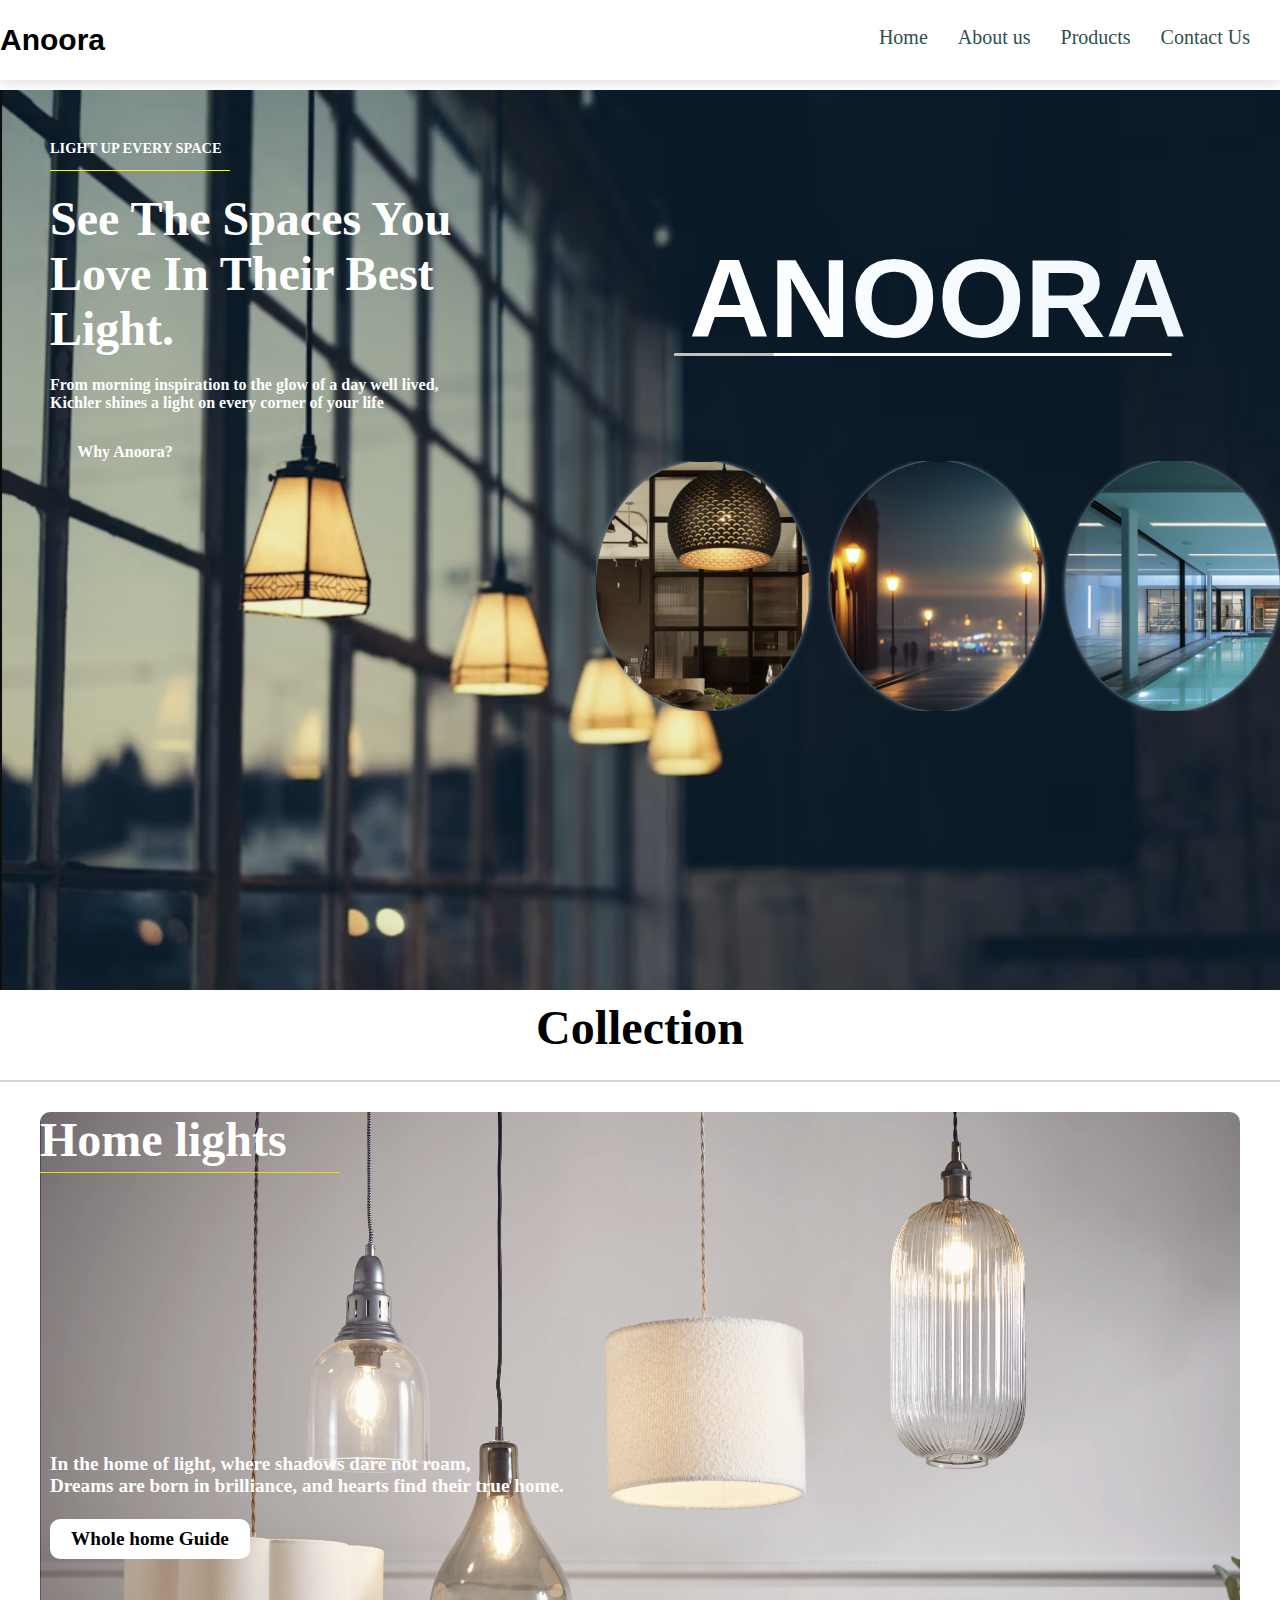
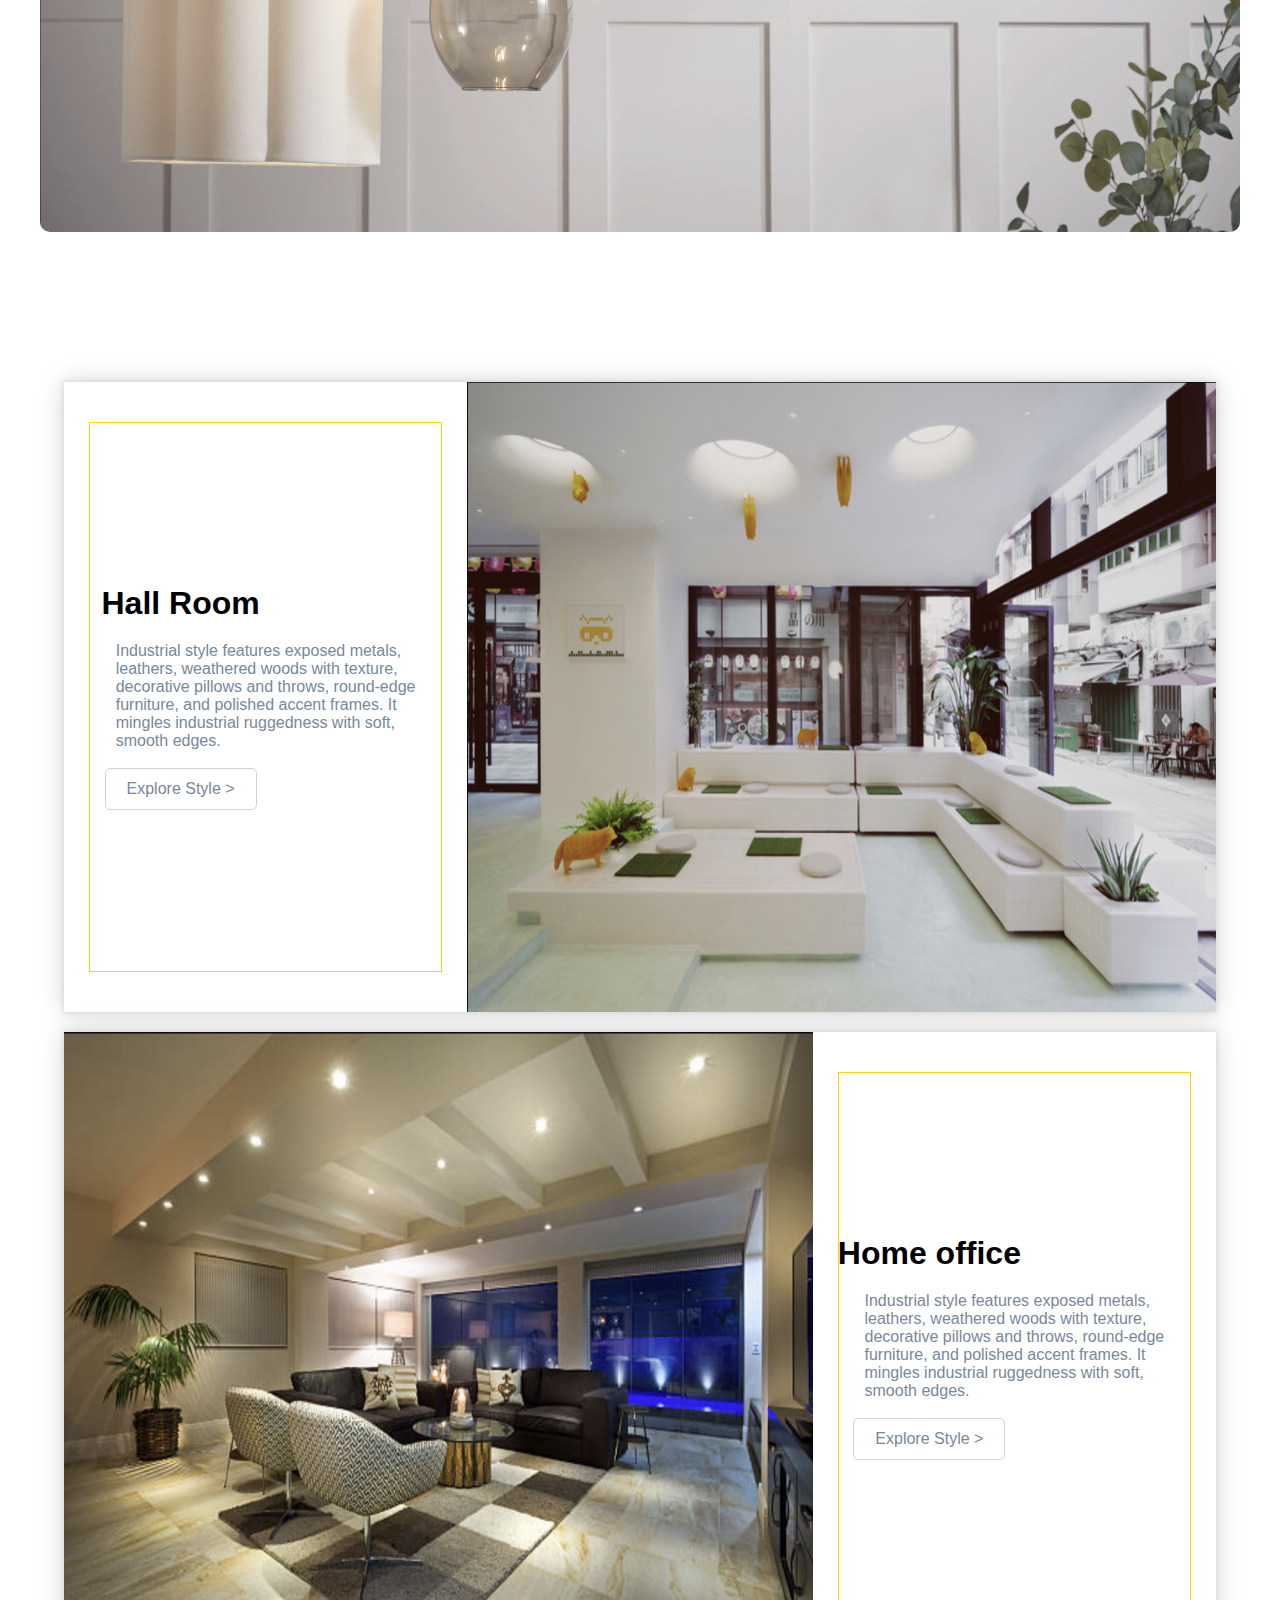
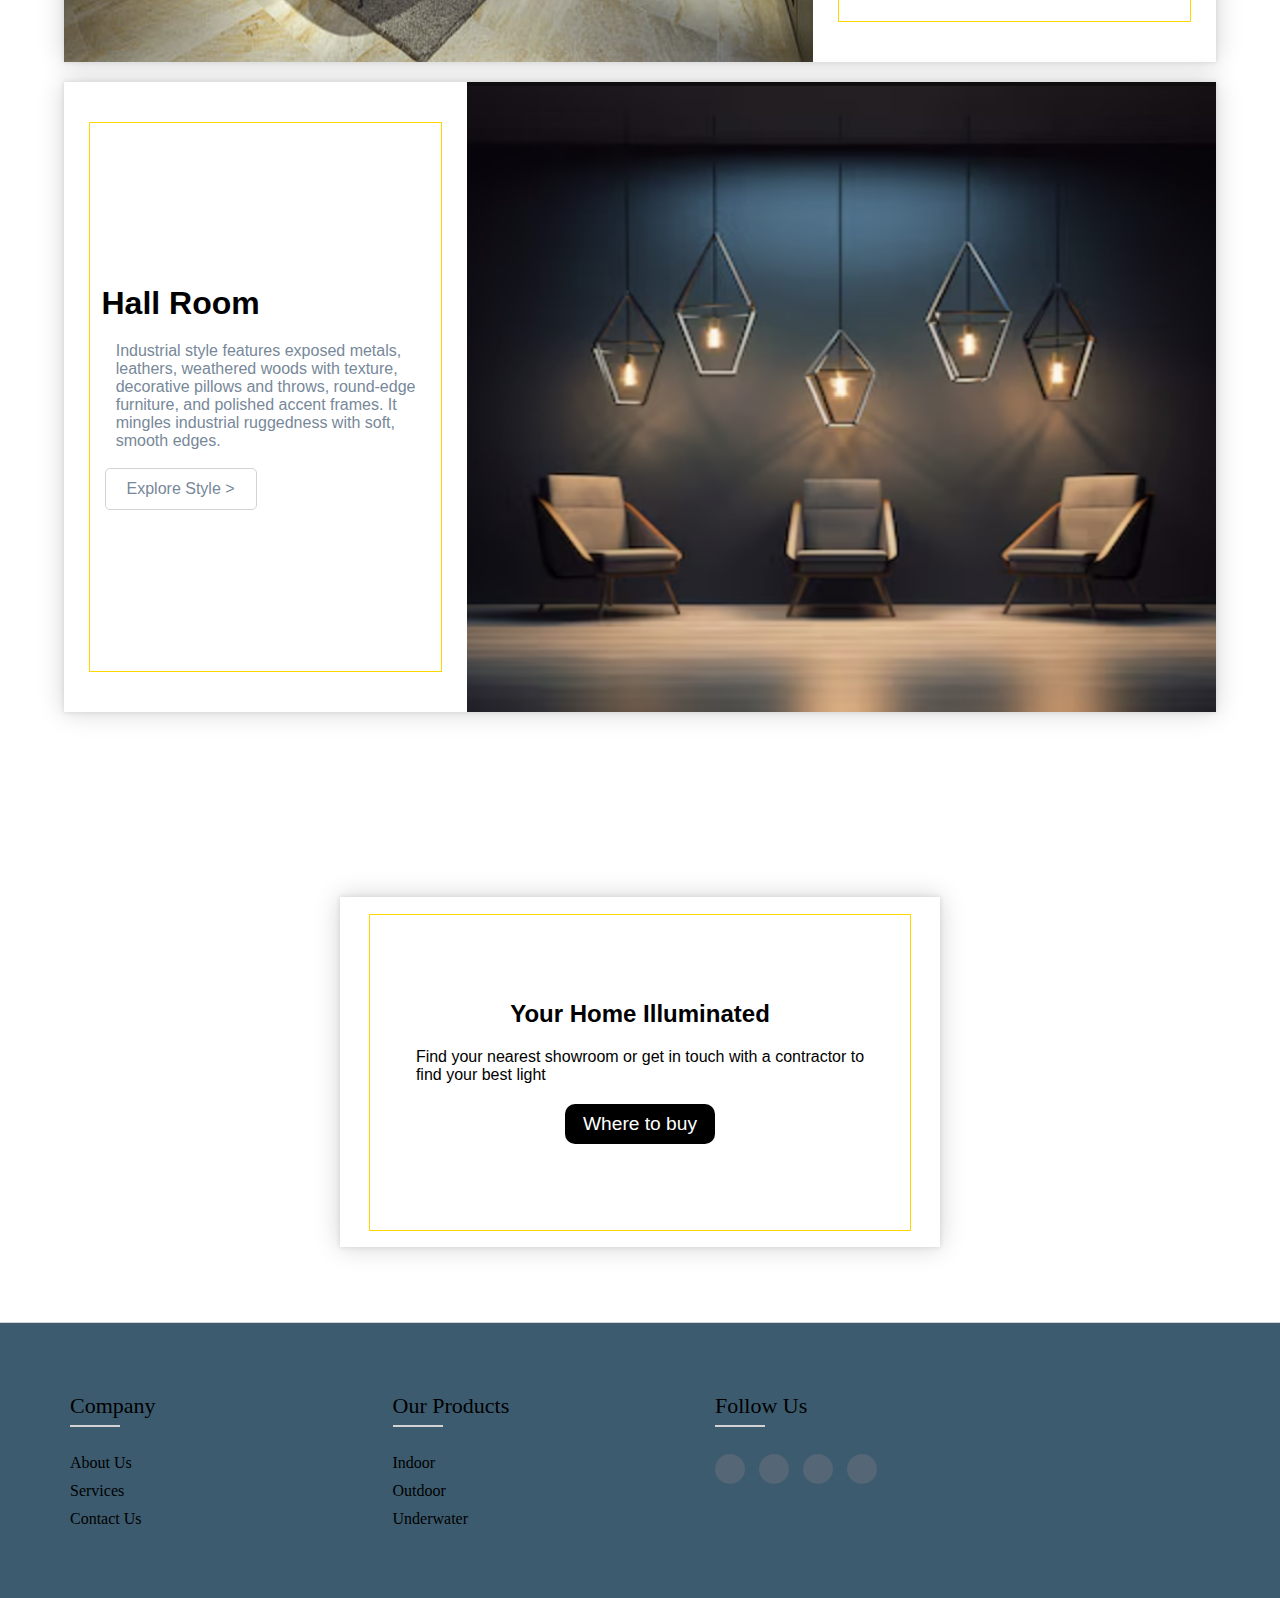
<file: index.html>
<!DOCTYPE html>
<html lang="en">
<head>
    <meta charset="UTF-8">
    <meta name="viewport" content="width=device-width, initial-scale=1.0">
    <title>Anoora</title>
    <link rel="stylesheet" href="https://cdn.jsdelivr.net/npm/swiper@11/swiper-bundle.min.css" />
    <link rel="stylesheet" href="https://cdnjs.cloudflare.com/ajax/libs/font-awesome/6.5.2/css/all.min.css" integrity="sha512-SnH5WK+bZxgPHs44uWIX+LLJAJ9/2PkPKZ5QiAj6Ta86w+fsb2TkcmfRyVX3pBnMFcV7oQPJkl9QevSCWr3W6A==" crossorigin="anonymous" referrerpolicy="no-referrer" />
    <link rel="stylesheet" type="text/css" href="style.css" />
</head>
 
<body>
  <script>
    function change() {
  const mark = document.querySelector("#mark i");
  if (mark.classList.contains('fa-bars')) {
    mark.classList.replace('fa-bars', 'fa-xmark');
  } else {
    mark.classList.replace('fa-xmark', 'fa-bars');
  }
}
document.addEventListener("DOMContentLoaded", function() {
  const li = document.querySelector('.fa-bars'); 

  function mouse() {
    this.style.color = "gold";
  }

  function mouseout() {
    this.style.color = "black";
  }

  li.addEventListener("mouseover", mouse);
  li.addEventListener("mouseout", mouseout);
});


 
  </script>
  
  <header>
    <a href="#" class="lo">Anoora</a>
    <input type="checkbox" id="men" onclick="change()"  >
    <label for="men" id="mark" ><i class="fa-solid fa-bars"></i></label>
    <nav class="bar">
        <ul>
            <li><a href="#"><p>Home</p> <span></span></a></li>
            <li><a href="#"><p>About us</p>  <span></span></a></li>
            <li><a href="#"><p>Products</p>  <span></span></a>
                <ul>
                    <li><a href="#" style="padding: 20px;">Indoor</a></li>
                    <li><a href="#" style="padding: 20px;">Outdoor</a></li>
                    <li><a href="#" style="padding: 20px;">Underwater</a></li>
                </ul>
            
            </li>
            <li><a href="#"><p>Contact Us</p>  <span></span></a></li>

        </ul>
    </nav>
</header>
     <!--Nav bar ends-->
     
 

     <div class="main-con">
      <div class="sub1">
        <span>
       <h5 class="lig">LIGHT UP EVERY SPACE</h5>
       <h1>See The Spaces You <br>Love In Their Best <br> Light. </h1>
       <h5>From morning inspiration to the glow of a day well lived,<br> Kichler shines a light on every corner of your life</h5>
       <a href="#" class="why">Why Anoora?
        
       </a>
      </span>


        <div class="sub2">
          <h1 class="anoora">ANOORA <span ><div class="in"></div></span></h1>
          <div class="sub">
          <div class="img1">
          <h3 >Indoor
            <br> Lighting </h3>
          </div>
          <div class="img2">
            <h3>Outdoor 
              <br>Lighting </h3>
          </div>
          <div class="img3">
            <h3>Underwater 
              <br>Lighting </h3>
           </div>
        </div>
        </div><!--sub2 ends-->
      </div><!--sub1 ends-->

     </div><!--main div ends-->


     <h1 style="color: black;margin-top: 10px;text-align: center;width:100%;
     height:80px;border-bottom: 2px solid lightgrey;">Collection</h1>

     <div class="change-main">
     <div class=" change-con">
       
        <div class="card">
        <img id="galleryImage" src="" alt="">
         <h1 class="h1-card" id="galleryDescription"></h1>
         <button id="prevButton" ><i class="fa-solid fa-chevron-left"></i></button>
         <button id="nextButton" ><i class="fa-solid fa-angle-right"></i></button>
         <h5 class="h5-card">In the home of light, where shadows dare not roam,<br>
          Dreams are born in brilliance, and hearts find their true home.
        <br>
        <br>
          <a href="#" class="a-card">Whole home Guide</a></h5>
        </div>
    
     </div><!--change-con ends-->
    </div><!--change-main ends-->

    <script>
      document.addEventListener("DOMContentLoaded", function() {
        const arr = [
          {
            url: "mianimg.png",
            des: 'Home lights'

          },
          {
            url: "indoor.png",
            des: 'Indoor lights'
          },
          {
            url: "outdoor.png",
            des: 'Outdoor lights'
          },
          {
            url: "water.png",
            des: 'Water lights'
          }
        ];
  
        let currentIndex = 0;
  
        const galleryImage = document.getElementById('galleryImage');
        const galleryDescription = document.getElementById('galleryDescription');
  
        function display(index){
          galleryImage.src=arr[index].url;
          galleryDescription.textContent=arr[index].des;
  
        }
        function showNextImage() {
          currentIndex = (currentIndex + 1) % arr.length;
          display(currentIndex);
        }
        document.getElementById('prevButton').addEventListener('click',function(){
          if(currentIndex >0){
            currentIndex--;
            display(currentIndex);
          }
        })
  
        document.getElementById('nextButton').addEventListener('click',function(){
          if(currentIndex<arr.length-1 ){
            currentIndex++;
            display(currentIndex);
          }
        })
  
       
        display(currentIndex);
        setInterval(showNextImage, 5000);
        
  
      });
    </script>
<!--change con script ends-->

     <div class="box-con">
      <div class="box1">
       <div class="con"><span>
        <h2>Hall Room</h2>
        <p class="con-t">Industrial style features exposed metals,
          <br> leathers, weathered woods with texture,<br>
           decorative pillows and throws, round-edge <br>
            furniture, and polished accent frames. It <br>
             mingles industrial ruggedness with soft,<br>
              smooth edges.</p>
              <br>
              
               <a href="#" class="con-a">Explore Style ></a>
       </span></div>
       <span class="imgcon"><img src="box1.png" ></span>
      </div><!--Box1 ends-->

  

      <div class="box2">
        <span class="imgcon"><img src="box2.png" ></span>
        <div class="con"><span>
          <h2>Home office</h2>
          <p class="con-t">Industrial style features exposed metals,
            <br> leathers, weathered woods with texture,<br>
             decorative pillows and throws, round-edge <br>
              furniture, and polished accent frames. It <br>
               mingles industrial ruggedness with soft,<br>
                smooth edges.</p>
                <br>
                
                 <a href="#" class="con-a">Explore Style ></a>
         </span></div>
         
      </div><!--Box2 ends-->


      <div class="box3">
        <div class="con"><span>
          <h2>Hall Room</h2>
          <p class="con-t">Industrial style features exposed metals,
            <br> leathers, weathered woods with texture,<br>
             decorative pillows and throws, round-edge <br>
              furniture, and polished accent frames. It <br>
               mingles industrial ruggedness with soft,<br>
                smooth edges.</p>
                <br>
                
                 <a href="#" class="con-a">Explore Style ></a>
         </span></div>
         <span class="imgcon"><img src="box3.png" ></span>
      </div><!--Box3 ends-->
     </div><!--box con ends-->
   

      <div class="end">
          <div>
            <span>
            <h2>Your Home Illuminated</h2>
            <p>Find your nearest showroom or get in touch with a contractor to <br>find your best light</p>
            <a href="#" class="buy">Where to buy</a>
          </span>
          </div>
      </div><!--End ends-->




      <footer class="footer">
        <div class="container">
           <div class="row1">
               <div class="col">
                   <h4>Company</h4>
                   <ul>
                       <li><a href="#">About Us</a></li>
                       <li><a href="#">Services</a></li>
                       <li><a href="#">Contact Us</a></li>
                   </ul>
               </div>
               <div class="col">
                   <h4>Our Products</h4>
                   <ul>
                       <li><a href="#">Indoor</a></li>
                       <li><a href="#">Outdoor</a></li>
                       <li><a href="#">Underwater</a></li>
                   </ul>
               </div>
               <div class="col">
                   <h4>Follow Us</h4>
                   <div class="social-links">
                       <a href="#"><i class="fab fa-facebook-f"></i></a>
                       <a href="#"><i class="fab fa-twitter"></i></a>
                       <a href="#"><i class="fab fa-instagram"></i></a>
                       <a href="#"><i class="fab fa-linkedin-in"></i></a>
                   </div>
               </div>
           </div>
        </div>
     </footer><!--footer ends-->


     

</body>
</html>
</file>
<file: style.css>
*{
  margin: 0;
  padding: 0;
}
body{
  width:100%;
  height:auto;
}
::-webkit-scrollbar{
  display: none;
}
header{
 width:100%;
 height:80px;

  align-items:center;
  justify-content:space-between;
  display:flex;
  box-shadow: 0 5px 10px rgba(0,0,0,.1);
}
header .lo{
  font-size: 30px;
  color:black;
  font-weight:800;
  text-decoration: none;
  font-family: 'Gill Sans', 'Gill Sans MT', Calibri, 'Trebuchet MS', sans-serif;
}
header .bar ul{
  list-style:none;

}
header .bar ul li{
  position:relative;
  float:left;

}
header .bar ul li a{
  font-size:20px;
  width:auto;
  height: 30px;
   
  color:darkslategray;
  display:flex;
  flex-direction: column;
  justify-content: center;
  align-items: center;
  text-decoration: none;
  
  margin-right: 30px;
  
}
header .bar ul li a span{
  width:100%;
  height:5px;
  background-color:lightslategray;
  border-radius: 50px;
  transform: scaleX(0);
  transform-origin: left;
  transition: transform 0.2s linear;
}
header .bar ul li a:hover span{
    transform: scaleX(1);
   

}
header .bar ul li ul{
  position:absolute;
  left:0;
  width:200px;
  background:white;
  display:none;

}
header ul li ul li{
  width:100%;
  border-top:1px solid black;
}
header .bar ul li:hover > ul{
  display:initial;
}
#men{
  display:none;
  

}
header label{
  cursor: pointer;
  display:none;
  font-size:30px;
  margin-right: 20px;
  color:black;

}
/*main content ends*/

.main-con{
  width:100%;
  height:100vh;
  display: flex;
  flex-direction: row;
  overflow: hidden;
  margin-top: 10px;
}
.sub1{
  width:100%;
  height:100%;
  background-image: url("dark.png");
  background-repeat: no-repeat;
  background-size: cover;
  display: flex;
  flex-direction: row;
  font-weight: bolder;
}
.sub1 span{
  width:500px;
  height:500px;
  display: flex;
  flex-direction: column;
  gap:20px;
  margin-top: 50px;
  margin-left: 50px;
  animation: 2s right ease forwards;
  
}
@keyframes  right {
  0%{
      transform: translateX(-20%);
      opacity: 0;
  }
  100%{
    transform: translateX(0%);
    opacity: 1;
  }
}
.why{
  width:150px;
  height:40px;
  border-radius: 10px;
  color:white;
   overflow: hidden;
  display: flex;
  justify-content: center;
  align-items: center;
   
   
  text-decoration: none;
   
  
}
.why:hover{
  background-color: white;
  color:black;
}

 
.sub2{
  
  width:60%;
  height:600px;
  display: flex;
  flex-direction: column;
  justify-content: center;
  align-items: center;
   margin-top:80px;
   margin-left: 100px;
   overflow: hidden;
}
.anoora{
  font-size: 7rem;
  padding: 5px;
  font-family: "Jaro", sans-serif;
  font-optical-sizing: auto;
  font-weight:bolder;
  font-style: normal;
  margin-bottom: 100px;
  background:linear-gradient(to right,white,aliceblue);
  color: transparent;
  cursor: pointer;
   position: relative;
  background-clip: text;
  animation: right 2s ease forwards;
}
.anoora span{
  width:100%;
  height:3px;
  background-color: white;
  border-radius: 50px;
  margin-left: -15px;
  margin-top: -10px;
  overflow: hidden;
}
.in{
  width:100px;
  height:100%;
  background:silver;
  border-radius: 50px;
  animation: slide 8s ease forwards;
}
@keyframes  slide {
  0%{
    transform: translateX(-50%);
    opacity: 1;
  }
  100%{
    opacity: 1;
    transform: translateX(600%);
  }
}
.sub{
  width:100%;
  height:250px;
  display: flex;
  flex-direction: row;
  justify-content: center;
  align-items: end;
  text-align: center;
  overflow: hidden;
  gap:20px;
}
.img1{
  width:250px;
  height:250px;
  background-image: url("indoor.png");
  background-repeat: no-repeat;
  background-size: cover;
  display: flex;
  justify-content:center;
  align-items:center;
  cursor: pointer;
  border-radius: 50%;
  box-shadow: 0 0 2px lightslategray,0 0 5px lightslategray;
  overflow: hidden;
  animation: up 1s ease forwards;
}
.img2{
  width:250px;
  height:250px;
  background-image: url("outdoor.png");
  background-repeat: no-repeat;
  background-size: cover;
  display: flex;
  justify-content:center;
  align-items: center;
  cursor: pointer;
  border-radius: 50%;
  box-shadow: 0 0 2px lightslategray,0 0 5px lightslategray;
  overflow: hidden;
  animation: up 2s ease forwards;
}
.img3{
  width:250px;
  height:250px;
  background-image: url("water.png");
  background-repeat: no-repeat;
  background-size: cover;
  display: flex;
  justify-content:center;
  align-items: center;
  cursor: pointer;
  border-radius: 50%;
  box-shadow: 0 0 2px lightslategray,0 0 5px lightslategray;
  overflow: hidden;
  animation: up 3s ease forwards;
}
.img3:hover h3{
  animation: right 1s ease forwards;
   display: block;
}
.img1:hover h3{
  animation:right 1s ease forwards;
  display: block;
}
.img2:hover h3{
  animation: right 1s ease forwards;
  display: block;
}
@keyframes  up {
  0%{
    transform: translateY(-20%);
    opacity: 0;
  }
  100%{
    transform: translateY(0%);
    opacity: 1;
  }
}
h3{
  font-size: 2rem;
  color: white;
  font-family: 'Gill Sans', 'Gill Sans MT', Calibri, 'Trebuchet MS', sans-serif;
  font-weight: bold;
  margin-left: 10px;
   
  display: none;
  
}
h5{
  font-size: 1rem;
  color: white;
  
}
.lig{
  font-size: .9rem;
  color: white;
  width:180px;
  height:30px;
  overflow: hidden;
  border-bottom:1px solid yellow;

}
h1{
  font-size: 3rem;
  color: white;
}

/*change content starts*/
 .card{
  width:100%;
  height:100%;
  position: relative;
 }
 .card img{
  width:100%;
  height:100%;
  z-index: -1;
  position:  absolute;
  
 }
.change-main{
  width:100%;
  height:80vh;
  display: flex;
  justify-content: center;
  align-items: center;
  margin-top: 20px;
  display: flex;
}
#prevButton{
  font-size: 3rem;
  color: lightskyblue;
  margin-top: 200px;
  margin-left: 5px;
  background-color: transparent;
  border: none;
  outline: none;
  cursor: pointer;
  position:  absolute;
  z-index:1000;
}
#nextButton{
  font-size: 3.5rem;
  color: lightskyblue;
  margin-top: 200px;
  background-color: transparent;
  text-align: end;
  border: none;
  cursor: pointer;
  outline: none;
  margin-left: 1150px;
  position:  absolute;
  z-index:1000;
}
.change-con{
  width:1200px;
  height:100%;
  margin-top: 20px;
  border-radius: 10px;
   overflow: hidden;
   position: relative;
}

.h1-card{
  font-size: 3rem;
  color: white;
  width:300px;
  height:60px;
  border-bottom:1px solid gold;
  animation:1s right ease forwards;
}
.h5-card{
  font-size: 1.2rem;
  color: white;
  margin-top: 280px;
  margin-left: 10px;
  animation:1s right ease forwards;
}
.a-card{
  width:200px;
  height:40px;
  border-radius: 10px;
  color: black;
  display: flex;
  justify-content: center;
  align-items: center;
  text-decoration: none;
  background-color: white;
  animation:1s right ease forwards;
}
.box-con{
    width:100%;
    height:250vh;
    display: flex;
    flex-direction: column;
    overflow: hidden;
    justify-content: center;
    align-items: center;
    gap:20px;
    
     
}
.box1{
    width:90%;
    height:70vh;
    box-shadow: 0 0 5px lightgrey,0 0 25px lightgrey;
     
    display: flex;
    flex-direction: row;
}
.box2{
    width:90%;
    height:70vh;
     
    box-shadow: 0 0 5px lightgrey,0 0 25px lightgrey;
    display: flex;
    flex-direction: row;
    overflow: hidden;
}
.box3{
    width:90%;
    height:70vh;
    
    box-shadow: 0 0 5px lightgrey,0 0 25px lightgrey;
    display: flex;
    flex-direction: row;
}
.con{
    width:35%;
    height:100%;
    background-color:white;
    display:flex;
    justify-content: center;
    align-items: center;
     
}
.con span{
  width:87%;
  height:87%;
  display:flex;
  justify-content: center;
  align-items: center;
  flex-direction: column;
  border: 1px solid gold;
  overflow: hidden;
}
.imgcon{
  width:65%;
  height:100%;
  border: none;
  overflow: hidden;
}
.imgcon img{
  width: 100%;
  height: 100%;

}
.con h2{
  font-size: 2rem;
  font-family: 'Gill Sans', 'Gill Sans MT', Calibri, 'Trebuchet MS', sans-serif;
  margin-left:-170px;
  margin-bottom: 20px;

}
.con-t{
  font-size: 1rem;
  font-family: 'Franklin Gothic Medium', 'Arial Narrow', Arial, sans-serif;
  color:lightslategray;
}
.con-a{
  width:150px;
  height:40px;
  display: flex;
  justify-content: center;
  align-items: center;
  text-decoration: none;
  color:lightslategray ;
  font-family: 'Franklin Gothic Medium', 'Arial Narrow', Arial, sans-serif;
  margin-left: -170px;
  border: 1px solid lightgrey;
  border-radius: 5px;

}
.end{
  width:100%;;
  height:50vh;
  display: flex;
  align-items: center;
  justify-content: center;

}
.end div{
  width:600px;
  height:350px;
  display: flex;
  align-items: center;
  justify-content: center;
  box-shadow: 0 0 5px lightgrey,0 0 25px lightgrey;
  margin-top: -50px;
}
.end span{
  width:90%;
  height:90%;
  display: flex;
  gap:20px;
  align-items: center;
  justify-content: center;
  flex-direction: column;
  border: 1px solid gold;
}
.end h2{
  font-size: 1.5rem;
  font-family: 'Lucida Sans', 'Lucida Sans Regular', 'Lucida Grande', 'Lucida Sans Unicode', Geneva, Verdana, sans-serif;

}
.end p{
  font-size: 1rem;
  font-family: 'Lucida Sans', 'Lucida Sans Regular', 'Lucida Grande', 'Lucida Sans Unicode', Geneva, Verdana, sans-serif;
}
.buy{
  width:150px;
  height:40px;
  border-radius: 10px;
  color:white;
  text-decoration: none;
  display: flex;
  align-items: center;
  justify-content: center;
  background-color: black;
  font-size: 1.2rem;
  font-family: 'Lucida Sans', 'Lucida Sans Regular', 'Lucida Grande', 'Lucida Sans Unicode', Geneva, Verdana, sans-serif;
}

.container{
  max-width: 1170px;
  margin:auto;
  justify-content: center;
  align-items: center;
  
}
.row1{
  display: flex;
  flex-wrap: wrap;
}
ul{
  list-style: none;
}
.footer{
  background-color:#3C5B6F;
  padding: 70px 0;
  color:white;
  border-top: 1px solid lightgrey;
}
.col{
 width: 25%;
 padding: 0 15px;
}
.col h4{
  font-size: 22px;
  color: black;
  margin-bottom: 35px;
  font-weight: 500;
  position: relative;
}
.col h4::before{
  content: '';
  position: absolute;
  left:0;
  bottom: -8px;
  background-color: lightgrey;
  height: 2px;
  box-sizing: border-box;
  width: 50px;
}
.col ul li:not(:last-child){
  margin-bottom: 10px;
}
.col ul li a{
  font-size: 16px;
  text-transform: capitalize;
  color: black;
  text-decoration: none;
  font-weight: 400;
  color:black ;
  display: block;
  transition: all 0.5s ease;
}
.col ul li a:hover{
  color: lightgrey;
  padding-left: 8px;
}
.col .social-links a{
  display: inline-block;
  height: 30px;
  width: 30px;
  background-color: rgba(183, 149, 149, 0.2);
  margin:0 10px 10px 0;
  text-align: center;
  line-height: 30px;
  border-radius: 50%;
  color: black;
  transition: all 0.5s ease;
}
.col .social-links a:hover{
  color: #1a1b1d;
  background-color:lightgray;
}






/*media frames starts*/
@media screen and (max-width:768px) {
  header{
    width:100%;
    

}
header label{
    display: initial;

}
header .bar{
    top: 100px;
    left:0;
    position:absolute;
    right:0;
    background:white;
    border-top: 1px solid black;
    display:none;
    border-radius: 20px;
    z-index: 1000;
}
header .bar ul li ul li{
    background:white;
}
header .bar ul li ul li ul{
    width:100%;
    
}
header .bar ul li a{
  width:100px;
  height:40px;
  margin-left: 125px;
}
header .bar ul li{
    width:100%;

}
header .bar ul li ul{
    position:relative;
    width:100%;
}

#men:checked~ .bar{
    display:block;
   

}
    .main-con{
        height:90vh;
    }
    .sub1{
        flex-direction: column;
        width:100%;
        height:100%;
        display: flex;
        gap:none;
       
    }
    .sub1 span{
        width:400px;
        height:350px;
        margin-left: -1px;
    }
    .anoora{
       
      font-size: 4rem;
      margin-top: -10px;
    }
    .anoora span{
      margin-left: 0;
      width:102%;
      height:3px;
    }
    .in{
      height:3px;
    }
    .sub2{
        width:100%;
         
        margin-top: -20px;
        height:350px;
        display: flex;
        flex-direction: column;
        justify-content:center;
        align-items:center;
        text-align: center;
       
        margin-left: -5px;
         
       
    }
    .sub{
    
      align-items: start;
    }
    .img1{
        width:120px;
        height:120px;
        margin-left: 10px;
    }
    .img2{
        width:120px;
        height:120px;
    }
    .img3{
        width:120px;
        height:120px;
        
    }
    h3{
      font-size: 1.5rem;
    }
    
    h1{
      font-size: 2rem;
      color: white;
    }
    .change-main{
        width:100%;
        height:400px;

        margin-top: 20px;
        display: flex;
      }
      #prevButton{
        font-size: 3rem;
        color:white;
        margin-top: 80px;
        margin-left: 5px;
        background-color: transparent;
         
        outline: none;
        cursor: pointer;
        position:  absolute;
        z-index:1000;
      }
      #nextButton{
        font-size: 3.5rem;
        color: white;
        margin-top: 80px;
        background-color: transparent;
      
         
         
        cursor: pointer;
        outline: none;
        margin-left: 300px;
        position:  absolute;
        z-index:1000;
      }
     
      .h1-card{
        font-size: 2rem;
        color: white;
        width:250px;
        height:60px;
        border-bottom:1px solid gold;
      }
      .h5-card{
        font-size: 1.2rem;
        color: white;
        margin-top: 150px;
        margin-left: 10px;
      }
      .box-con{
        height:320vh;
        margin-top:100px;
        gap:50px;
      }
      .box1{
         flex-direction: column;
         height:100vh;
         box-shadow: 0 0 5px lightgrey,0 0 25px lightgrey;
          
      }
      .box2{
        flex-direction: column;
        height:100vh;
        box-shadow: 0 0 5px lightgrey,0 0 25px lightgrey;
        border-radius: none;
      }
      .box3{
        flex-direction: column;
         height:100vh;
         box-shadow: 0 0 5px lightgrey,0 0 25px lightgrey;
         
      }
      .con{
        width:100%;
        height:50%;
       
    
      }
      .con span{
        gap:40px;
      }
      .con h2{
        font-size: 1.5rem;
        font-family: 'Gill Sans', 'Gill Sans MT', Calibri, 'Trebuchet MS', sans-serif;
        margin-left:-140px;
        margin-bottom: 20px;
      
      }
      .con-t{
        font-size: 0.9rem;
      }
      .con-a{
        margin-left: -120px;
      }
      .imgcon{
        width:100%;
        height:50%;

      }
      .end div{
        width:490px;
        height:300px;
        margin-top:20px;
      }
}
</file>
